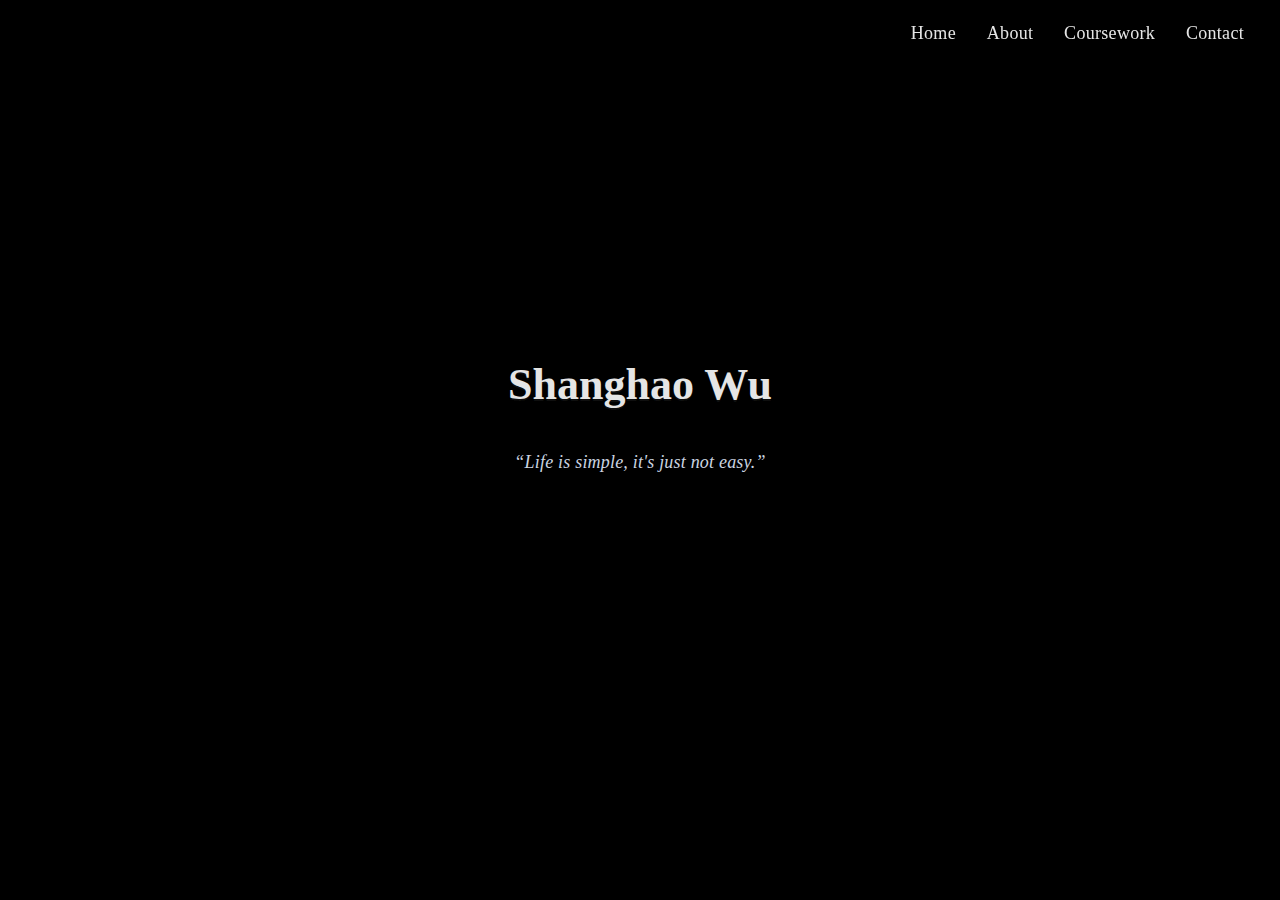
<file: index.html>
<!doctype html>
<html lang="en">
<head>
  <meta charset="utf-8" />
  <meta name="viewport" content="width=device-width,initial-scale=1" />
  <title>Shanghao Wu</title>
  <link rel="stylesheet" href="styles.css">
</head>
<body>
  <nav class="nav">
    <a href="index.html" aria-current="page">Home</a>
    <a href="about.html">About</a>
    <a href="coursework.html">Coursework</a>
    <a href="contact.html">Contact</a>
  </nav>

  <main class="hero">
    <div class="inner center">
      <h1 class="title">Shanghao Wu</h1>
      <p class="motto">“Life is simple, it's just not easy.”</p>
    </div>
  </main>
</body>
</html>
</file>
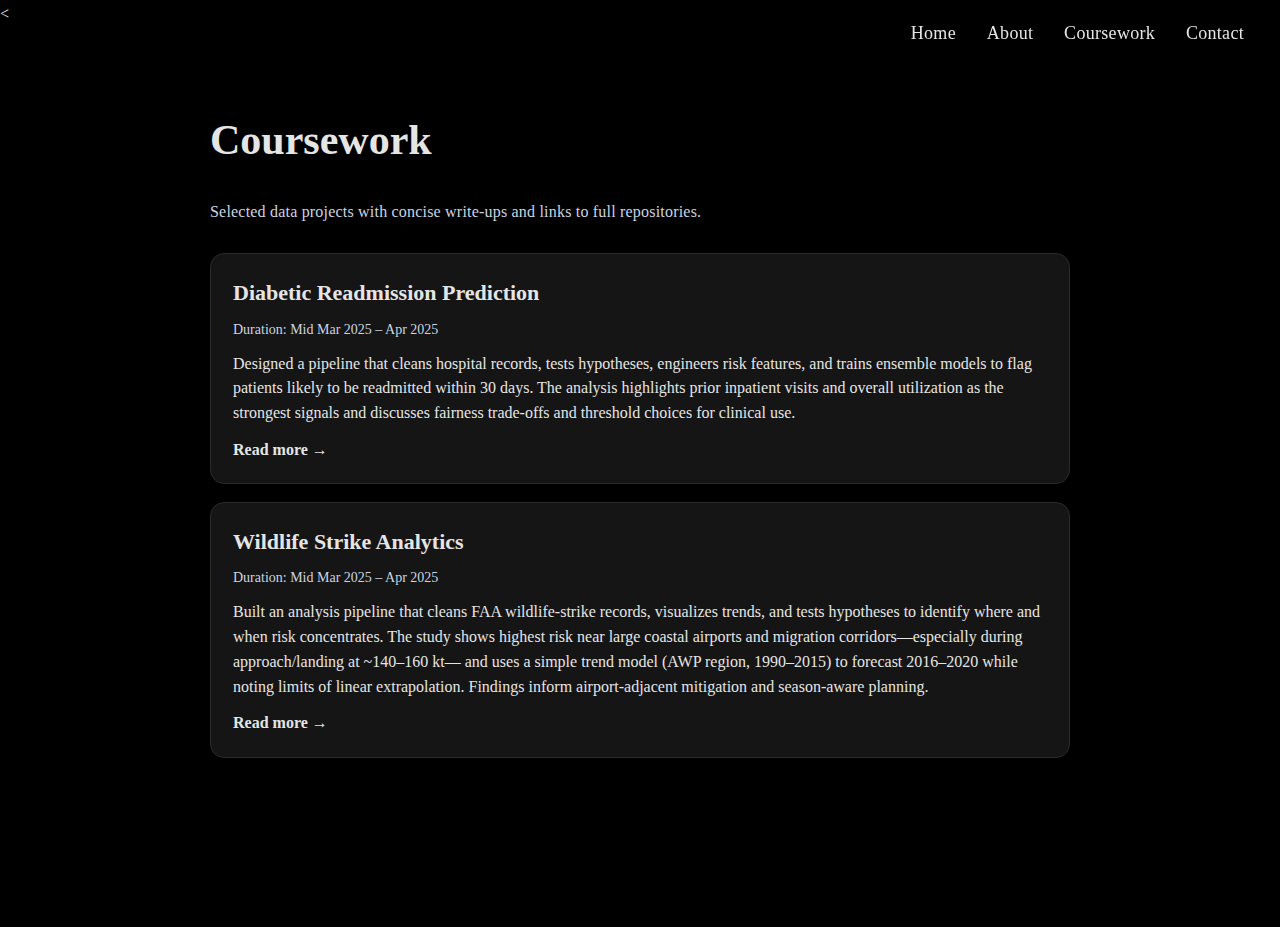
<file: coursework.html>
<<!doctype html>
<html lang="en">
<head>
  <meta charset="utf-8" />
  <meta name="viewport" content="width=device-width, initial-scale=1" />
  <title>Coursework | Shanghao Wu</title>
  <link rel="stylesheet" href="styles.css">
</head>
<body>
  <nav class="nav">
    <a href="index.html">Home</a>
    <a href="about.html">About</a>
    <a href="coursework.html" aria-current="page">Coursework</a>
    <a href="contact.html">Contact</a>
  </nav>

  <main class="hero">
    <section class="inner">
      <h1>Coursework</h1>
      <p class="desc">Selected data projects with concise write-ups and links to full repositories.</p>

      <div class="list">
        <article class="card">
          <h3>Diabetic Readmission Prediction</h3>
          <div class="time">Duration: Mid Mar 2025 – Apr 2025</div>
          <p>
            Designed a pipeline that cleans hospital records, tests hypotheses, engineers risk features,
            and trains ensemble models to flag patients likely to be readmitted within 30 days.
            The analysis highlights prior inpatient visits and overall utilization as the strongest signals
            and discusses fairness trade-offs and threshold choices for clinical use.
          </p>
          <a class="read" href="https://github.com/crushWu8/diabetic-readmission-prediction" target="_blank" rel="noopener">Read more →</a>
        </article>

        <article class="card">
          <h3>Wildlife Strike Analytics</h3>
          <div class="time">Duration: Mid Mar 2025 – Apr 2025</div>
          <p>
            Built an analysis pipeline that cleans FAA wildlife-strike records, visualizes trends, and tests
            hypotheses to identify where and when risk concentrates. The study shows highest risk near large
            coastal airports and migration corridors—especially during approach/landing at ~140–160&nbsp;kt—
            and uses a simple trend model (AWP region, 1990–2015) to forecast 2016–2020 while noting limits
            of linear extrapolation. Findings inform airport-adjacent mitigation and season-aware planning.
          </p>
          <a class="read" href="https://github.com/crushWu8/Bird-Strike-Analytics" target="_blank" rel="noopener">Read more →</a>
        </article>
      </div>

      <div class="pad"></div>
    </section>
  </main>
</body>
</html>
</file>
<file: styles.css>
/* ===== Theme & Base ===== */
:root{
  --bg:#000;
  --text:#e5e5e5;
  --muted:#cbd5e1;
  --link:#e5e5e5;
  --card:#151515;
  --border:#2a2a2a;
  --shadow:0 10px 30px rgba(0,0,0,.35);
}

*{box-sizing:border-box}
html,body{height:100%;margin:0;background:var(--bg);color:var(--text);
  font-family: Georgia,"Times New Roman",Times,serif; line-height:1.7;}
a{color:var(--link); text-decoration:none}
a:hover{text-decoration:underline}

/* ===== Nav ===== */
.nav{position:fixed; top:18px; right:36px; z-index:10; font-size:18px; letter-spacing:.3px}
.nav a{margin-left:26px}
@media (max-width:640px){
  .nav{right:18px; font-size:16px}
  .nav a{margin-left:18px}
}

/* ===== Layout ===== */
.hero{min-height:100svh; display:grid; place-items: center; padding:64px 16px 120px}
.inner{max-width:860px; width:100%}
.center{display:grid; place-items:center; text-align:center}
.wrap{max-width:1100px; margin:0 auto; padding:110px 24px 48px}

/* ===== Typography ===== */
h1{font-size:42px; font-weight:700; margin:0 0 22px}
.title{font-size:44px; font-weight:700; margin:0 0 16px; text-shadow:0 2px 0 rgba(255,255,255,.06)}
.motto{color:var(--muted); font-size:18px; margin-top:8px; font-style:italic; letter-spacing:.2px}
.desc{color:var(--muted); margin-top:6px; font-size:16px; letter-spacing:.2px}
.greet{margin:0 0 18px; color:var(--muted); font-style:italic}
@media (max-width:640px){
  h1{font-size:34px}
  .title{font-size:36px}
  .motto{font-size:16px}
}

/* ===== About (two-column) ===== */
.about{
  display:grid;
  grid-template-columns:320px 1fr;
  gap:36px;
  align-items:start;
}
.photo img{
  display:block; width:100%; height:auto; object-fit:cover; border-radius:12px;
}
@media (min-width:901px){
  .photo{margin-top:60px}
}
.content p{margin:0 0 16px; color:#e7e7e7}
@media (max-width:900px){
  .about{grid-template-columns:1fr}
}

/* ===== Cards (Coursework & Contact) ===== */
.list{display:grid; gap:18px; margin-top:28px}
.card{
  background:var(--card);
  border-radius:14px;
  padding:20px 22px;
  box-shadow:var(--shadow);
  border:1px solid var(--border);
}
.card h3{margin:0 0 6px; font-size:22px}
.card .time{font-size:14px; color:var(--muted); margin-bottom:10px}
.card p{margin:0 0 10px; line-height:1.55}
.read{font-weight:600}
.pad{height:36px}

/* ===== Contact icons & kaomoji ===== */
.kao-row{display:flex; align-items:center; gap:10px; margin:4px 0 18px; user-select:none}
.kao{font-size:28px; display:inline-block; letter-spacing:1px}
.eye{display:inline-block; width:1ch; text-align:center}
.links{display:flex; gap:12px; flex-wrap:wrap}
.icon-btn{
  width:48px; height:48px; border-radius:12px; background:#191919;
  border:1px solid #272727; display:inline-flex; align-items:center; justify-content:center;
  text-decoration:none; box-shadow:0 8px 18px rgba(0,0,0,.35);
  transition: transform .15s ease, box-shadow .15s ease, border-color .15s ease, background .15s ease;
  color:var(--text);
}
.icon-btn:hover{
  transform:translateY(-2px);
  border-color:#323232;
  background:#1d1d1d;
  box-shadow:0 10px 22px rgba(0,0,0,.40);
}
.icon-btn:active{ transform: translateY(0) }
.icon-btn svg{width:22px; height:22px}

/* ===== Accessibility helper ===== */
.sr-only{
  position:absolute; width:1px; height:1px; padding:0; margin:-1px; overflow:hidden;
  clip:rect(0,0,0,0); white-space:nowrap; border:0;
}
</file>
